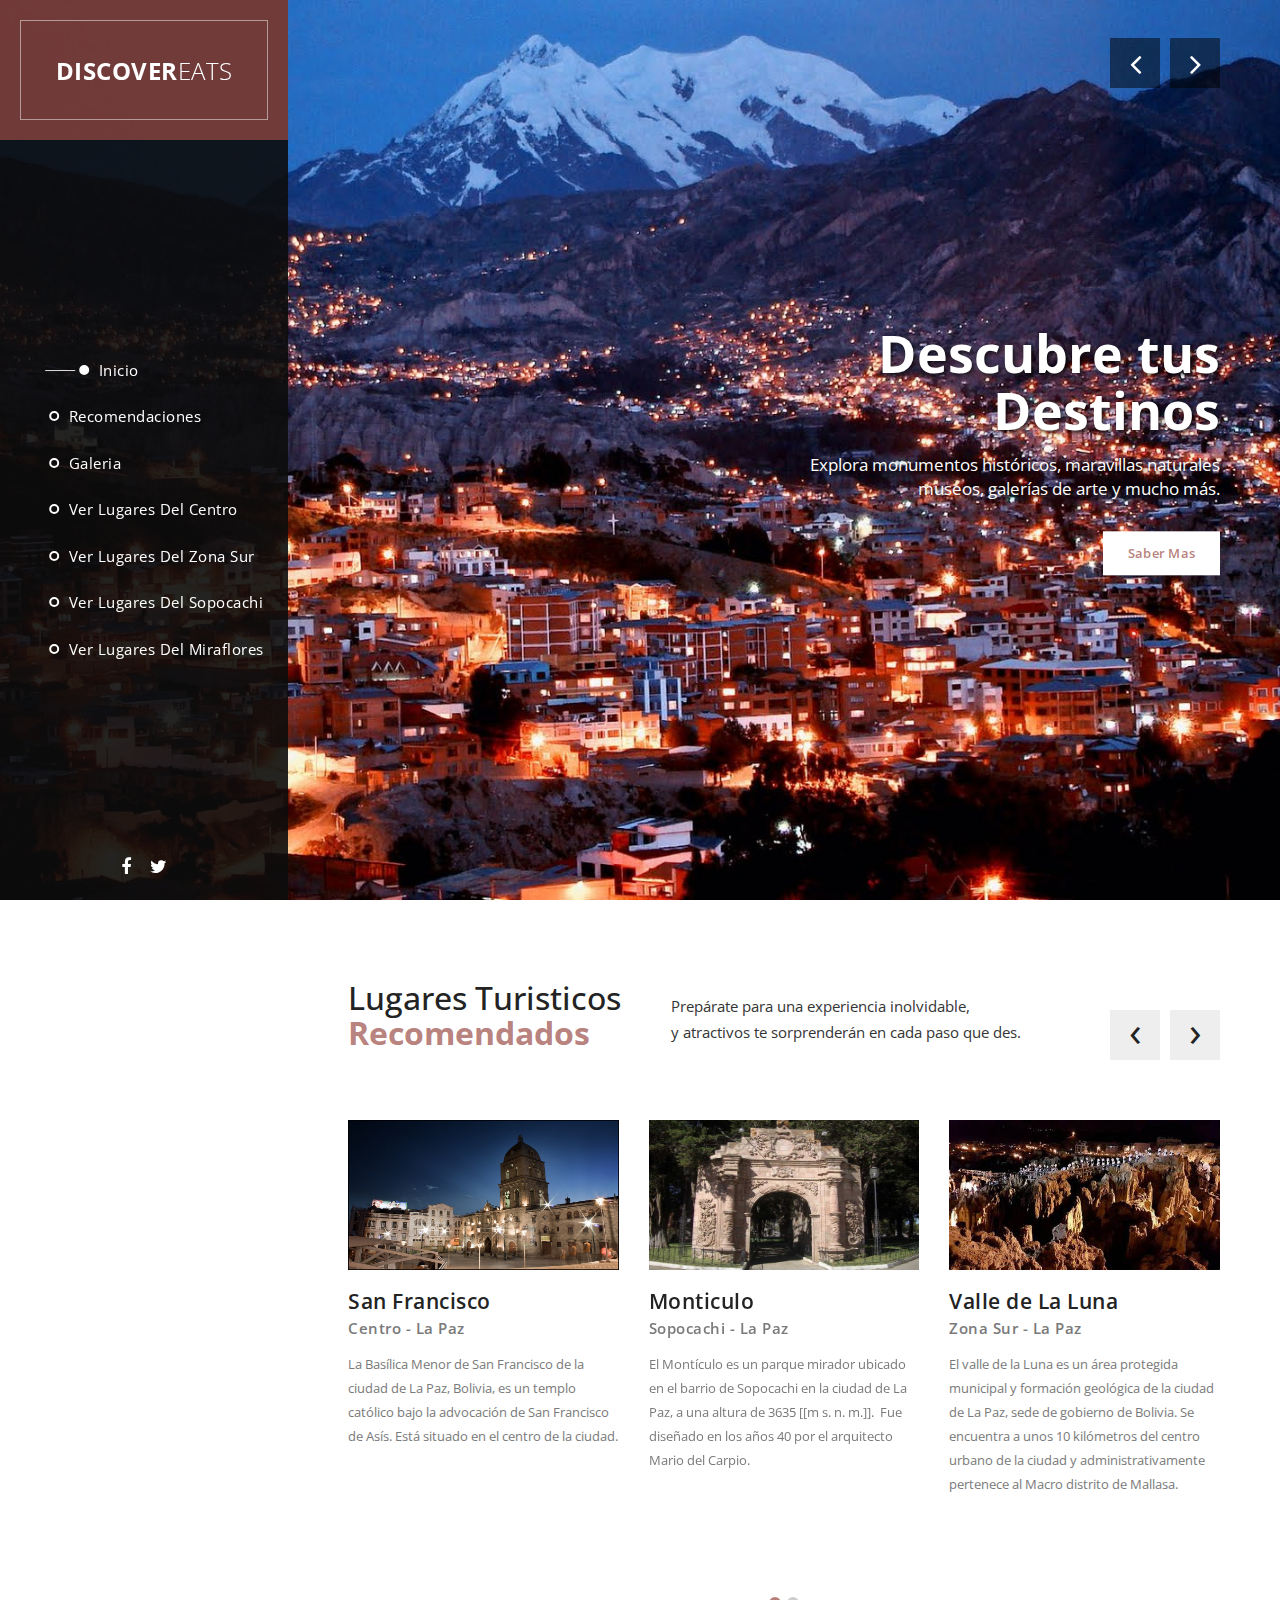
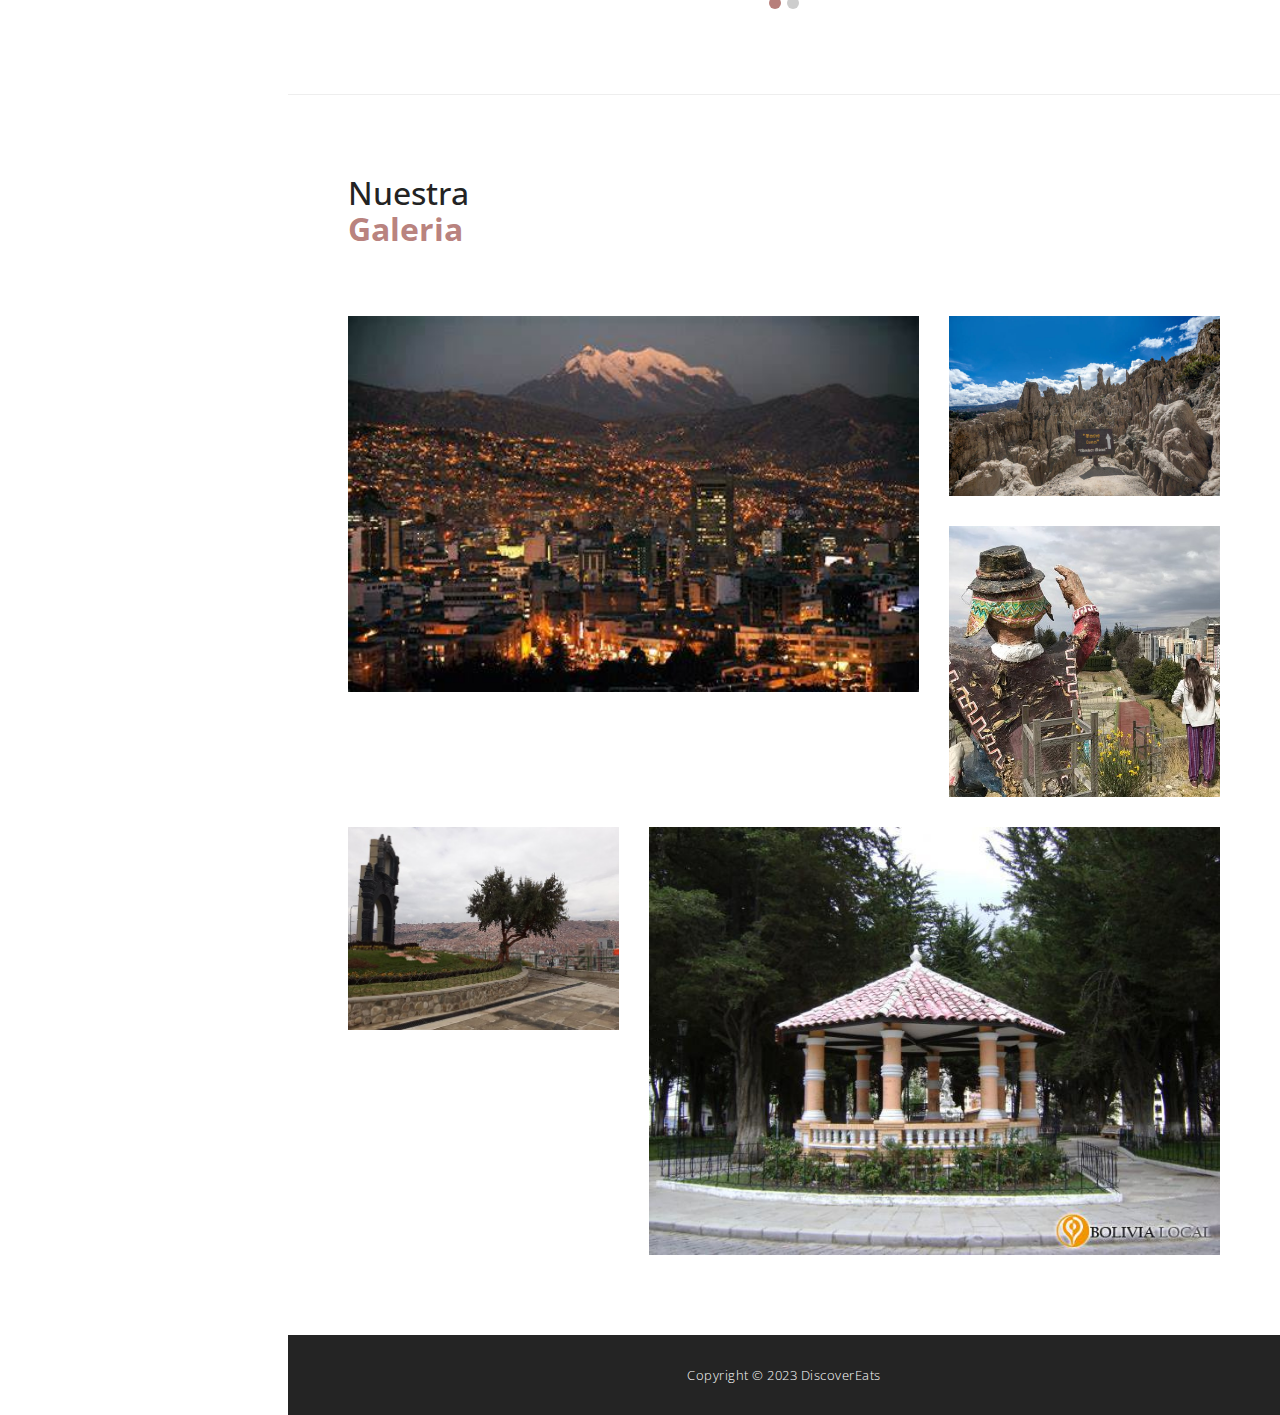
<file: index.html>
<!DOCTYPE html>
<html>
    <head>
        <meta charset="utf-8">
        <meta http-equiv="X-UA-Compatible" content="IE=edge,chrome=1">
        <title>Discover-Eats</title>
        

        <meta name="description" content="">
        <meta name="viewport" content="width=device-width, initial-scale=1">
        <link rel="apple-touch-icon" href="apple-touch-icon.png">

        <link rel="stylesheet" href="css/bootstrap.min.css">
        <link rel="stylesheet" href="css/bootstrap-theme.min.css">
        <link rel="stylesheet" href="css/fontAwesome.css">
        <link rel="stylesheet" href="css/light-box.css">
        <link rel="stylesheet" href="css/owl-carousel.css">
        <link rel="stylesheet" href="css/style.css">

        <link href="https://fonts.googleapis.com/css?family=Open+Sans:300,400,600,700,800" rel="stylesheet">

        <script src="js/vendor/modernizr-2.8.3-respond-1.4.2.min.js"></script>
    </head>

<body>



        <header class="nav-down responsive-nav hidden-lg hidden-md">
            <button type="button" id="nav-toggle" class="navbar-toggle" data-toggle="collapse" data-target="#main-nav">
                <span class="sr-only">Toggle navigation</span>
                <span class="icon-bar"></span>
                <span class="icon-bar"></span>
                <span class="icon-bar"></span>
            </button>
            <!--/.navbar-header-->
            <div id="main-nav" class="collapse navbar-collapse">
                <nav>
                    <ul class="nav navbar-nav">
                        <li><a href="#top">Inicio</a></li>
                        <li><a href="#featured">Recomendaciones</a></li>
                        <li><a href="#projects">Galeria</a></li>
                        <li><a href="#" onclick="cen()" >Ver lugares del Centro</a></li>
                        <li><a href="#" onclick="sur()">Ver lugares del Zona Sur</a></li>
                        <li><a href="#" onclick="sopo()">Ver lugares del Sopocachi</a></li>
                        <li><a href="#" onclick="mira()">Ver lugares del Miraflores</a></li>
                    </ul>
                </nav>
            </div>
        </header>

        <div class="sidebar-navigation hidde-sm hidden-xs">
            <div class="logo">
                <a href="#">Discover<em>Eats</em></a>
            </div>
            <nav>
                <ul>
                    <li>
                        <a href="#top">
                            <span class="rect"></span>
                            <span class="circle"></span>
                            Inicio
                        </a>
                    </li>
                    <li>
                        <a href="#featured">
                            <span class="rect"></span>
                            <span class="circle"></span>
                            Recomendaciones
                        </a>
                    </li>
                    <li>
                        <a href="#projects">
                            <span class="rect"></span>
                            <span class="circle"></span>
                            Galeria
                        </a>
                    </li>
                    <li>
                        <a href="/cen.html" onclick="cen()">
                            <span class="rect"></span>
                            <span class="circle"></span>
                            Ver lugares del Centro
                        </a>
                    </li>
                    <li>
                        <a href="/cen.html" onclick="sur()">
                            <span class="rect"></span>
                            <span class="circle"></span>
                            Ver lugares del Zona Sur
                        </a>
                    </li>
                    <li>
                        <a href="/cen.html" onclick="sopo()">
                            <span class="rect"></span>
                            <span class="circle"></span>
                            Ver lugares del Sopocachi
                        </a>
                    </li>
                    <li>
                        <a href="/cen.html" onclick="mira()">
                            <span class="rect"></span>
                            <span class="circle"></span>
                            Ver lugares del Miraflores
                        </a>
                    </li>
                </ul>
            </nav>
            <ul class="social-icons">
                <li><a href="#"><i class="fa fa-facebook"></i></a></li>
                <li><a href="#"><i class="fa fa-twitter"></i></a></li>
            </ul>
        </div>

        <div class="slider">
            <div class="Modern-Slider content-section" id="top">
                <!-- Item -->
                <div class="item item-1">
                    <div class="img-fill">
                    <div class="image"></div>
                    <div class="info">
                        <div>
                          <h1>Descubre tus <br>Destinos</h1>
                          <p>Explora monumentos históricos, maravillas naturales<br>
                             museos, galerías de arte y mucho más.</p>
                          <div class="white-button button">
                              <a href="#featured">Saber Mas</a>
                          </div>
                        </div>
                        </div>
                    </div>
                </div>
                <!-- // Item -->
                <!-- Item -->
                <div class="item item-2">
                    <div class="img-fill">
                        <div class="image"></div>
                        <div class="info">
                        <div>
                          <h1>Encuentra los Mejores<br>Sabores</h1>
                          <p>Descubre los mejores restaurantes y disfruta de experiencias culinarias excepcionales <br>
                            en cada rincón. Desde acogedores cafés hasta restaurantes de alta cocina
							</p>
                          
                          <div class="white-button button">
                              <a href="#featured">Saber Mas</a>
                          </div>
                        </div>
                        </div>
                    </div>
                </div>
                <!-- // Item -->
                <!-- Item -->
                <div class="item item-3">
                    <div class="img-fill">
                        <div class="image"></div>
                        <div class="info">
                        <div>
                          <h1>Descubre la Escena<br>Nocturna</h1>
                          <p>Explora la emocionante escena de las discotecas y encuentra los lugares<br> más vibrantes para bailar toda la noche.</p>
                          
                          <div class="white-button button">
                              <a href="#featured">Saber Mas</a>
                          </div>
                        </div>
                        </div>
                    </div>
                </div>
                <!-- // Item -->
            </div>
        </div>


        <div class="page-content">
            <section id="featured" class="content-section">
                <div class="section-heading">
                    <h1>Lugares Turisticos<br><em>Recomendados</em></h1>
                    <p>Prepárate para una experiencia inolvidable, 
                    <br>y atractivos te sorprenderán en cada paso que des.</p>
                </div>
                <div class="section-content">
                    <div class="owl-carousel owl-theme">
                        <div class="item">
                            <div class="image">
                                <img src="img/sanfran.jpeg" alt="" height="150px">
                            </div>
                            <div class="text-content">
                                <h4>San Francisco</h4>
                                <span>Centro - La Paz</span>
                                <p>La Basílica Menor de San Francisco de la ciudad de La Paz, Bolivia, es un templo católico bajo la advocación de San Francisco de Asís. Está situado en el centro de la ciudad.</p>
                            </div>
                        </div>
                        <div class="item">
                            <div class="image">
                                <img src="img/parque-del-monticulo.jpg" alt="" height="150px">
                            </div>
                            <div class="text-content">
                                <h4>Monticulo</h4>
                                <span>Sopocachi - La Paz</span>
                                <p>El Montículo es un parque mirador ubicado en el barrio de Sopocachi en la ciudad de La Paz, a una altura de 3635 [[m s. n. m.]]. ​ Fue diseñado en los años 40 por el arquitecto Mario del Carpio.</p>
                            </div>
                        </div>
                        <div class="item">
                            <div class="image">
                                <img src="img/valle.jpeg" alt="" height="150px">
                            </div>
                            <div class="text-content">
                                <h4>Valle de La Luna</h4>
                                <span>Zona Sur - La Paz</span>
                                <p>El valle de la Luna es un área protegida municipal y formación geológica de la ciudad de La Paz, sede de gobierno de Bolivia. Se encuentra a unos 10 kilómetros del centro urbano de la ciudad y administrativamente pertenece al Macro distrito de Mallasa.</p>
                            </div>
                        </div>
                        <div class="item">
                            <div class="image">
                                <img src="img/mirador_killi.jpeg" alt="" height="150px">
                            </div>
                            <div class="text-content">
                                <h4>Mirador Killi Killi</h4>
                                <span>Miraflores - La Paz</span>
                                <p>El Mirador de Killi Killi es un parque mirador ubicado al noroeste de la ciudad de La Paz, Bolivia. El nombre proviene del nombre local del halcón falco sparverius, ave rapaz que habita la zona. Es uno de los mejores miradores de la Paz</p>
                            </div>
                        </div>
                        <div class="item">
                            <div class="image">
                                <img src="img/mirador_laikakota.jpeg" alt="" height="150px">
                            </div>
                            <div class="text-content">
                                <h4>Mirador Laikakota</h4>
                                <span>Miraflores - La Paz</span>
                                <p>Laikacota es el nombre de un importante parque mirador en la ciudad de La Paz. El mirador se halla emplazado en la parte superior del cerro Santa Bárbara ​ y es uno de los tres parques más visitados de La Paz, tras el Valle del Sol, y la Laguna de Cota Cota, el parque recibe la visita anual de 250.000 personas.</p>
                            </div>
                        </div>
                    </div>
                </div>
            </section>
            <section id="projects" class="content-section">
                <div class="section-heading">
                    <h1>Nuestra<br><em>Galeria</em></h1>
                </div>
                <div class="section-content">
                    <div class="masonry">
                        <div class="row">
                            <div class="item">
                                <div class="col-md-8">
                                    <a href="img/ga1.jpeg" data-lightbox="image"><img src="img/ga1.jpeg" alt="image 1"></a>
                                </div>
                            </div>
                            <div class="item second-item">
                                <div class="col-md-4">
                                    <a href="img/ga2.jpeg" data-lightbox="image"><img src="img/ga2.jpeg" alt="image 2"></a>
                                </div>
                            </div>
                            <div class="item">
                                <div class="col-md-4">
                                    <a href="img/ga3.jpeg" data-lightbox="image"><img src="img/ga3.jpeg" alt="image 3"></a>
                                </div>
                            </div>
                            <div class="item">
                                <div class="col-md-4">
                                    <a href="img/ga4.jpeg" data-lightbox="image"><img src="img/ga4.jpeg" alt="image 4"></a>
                                </div>
                            </div>
                            <div class="item">
                                <div class="col-md-8">
                                    <a href="img/ga5.jpeg" data-lightbox="image"><img src="img/ga5.jpeg" alt="image 5"></a>
                                </div>
                            </div>
                        </div>
                    </div>
                </div>            
            </section>
           
            <!-- <section id="contact" class="content-section">
                <div id="map">
                
                	 How to change your own map point
                           1. Go to Google Maps
                           2. Click on your location point
                           3. Click "Share" and choose "Embed map" tab
                           4. Copy only URL and paste it within the src="" field below
                    
                    <iframe src="https://www.google.com/maps/embed?pb=!1m18!1m12!1m3!1d1197183.8373802372!2d-1.9415093691103689!3d6.781986417238027!2m3!1f0!2f0!3f0!3m2!1i1024!2i768!4f13.1!3m3!1m2!1s0xfdb96f349e85efd%3A0xb8d1e0b88af1f0f5!2sKumasi+Central+Market!5e0!3m2!1sen!2sth!4v1532967884907" width="100%" height="400px" frameborder="0" style="border:0" allowfullscreen></iframe>
                </div>
            </section> -->
            <section class="footer">
                <p>Copyright &copy; 2023 DiscoverEats </p>
            </section>
        </div>

    <script src="https://ajax.googleapis.com/ajax/libs/jquery/1.11.2/jquery.min.js"></script>
    <script>window.jQuery || document.write('<script src="js/vendor/jquery-1.11.2.min.js"><\/script>')</script>

    <script src="js/vendor/bootstrap.min.js"></script>
    
    <script src="js/plugins.js"></script>
    <script src="js/main.js"></script>

    <script>
        var didScroll;
        var lastScrollTop = 0;
        var delta = 5;
        var navbarHeight = $('header').outerHeight();

        $(window).scroll(function(event){
            didScroll = true;
        });

        setInterval(function() {
            if (didScroll) {
                hasScrolled();
                didScroll = false;
            }
        }, 250);

        function hasScrolled() {
            var st = $(this).scrollTop();
            if(Math.abs(lastScrollTop - st) <= delta)
                return;
            if (st > lastScrollTop && st > navbarHeight){
                $('header').removeClass('nav-down').addClass('nav-up');
            } else {
                if(st + $(window).height() < $(document).height()) {
                    $('header').removeClass('nav-up').addClass('nav-down');
                }
            }
            lastScrollTop = st;
        }
    </script>
    <script src="http://ajax.googleapis.com/ajax/libs/jquery/1.10.2/jquery.min.js" type="text/javascript"></script>

</body>
</html>
</file>
<file: css/light-box.css>
/* LIGHT BOX */

body:after {
  content: url(../img/close.png) url(../img/loading.gif) url(../img/prev.png) url(../img/next.png);
  display: none;
}

body.lb-disable-scrolling {
  overflow: hidden;
}

.lightboxOverlay {
  position: absolute;
  top: 0;
  left: 0;
  z-index: 99999;
  background-color: black;
  filter: progid:DXImageTransform.Microsoft.Alpha(Opacity=80);
  opacity: 0.8;
  display: none;
}

.lightbox {
  position: absolute;
  margin-top: 0%;
  left: 0;
  width: 100%;
  z-index: 100000;
  text-align: center;
  line-height: 0;
  font-weight: normal;
}

.lightbox .lb-image {
  display: block;
  height: auto;
  max-width: inherit;
  max-height: none;
  border-radius: 5px;

  /* Image border */
  border: 10px solid white;
}

.lightbox a img {
  border: none;
}

.lb-outerContainer {
  position: relative;
  *zoom: 1;
  width: 250px;
  height: 250px;
  margin: 0 auto;
  border-radius: 4px;

  /* Background color behind image.
     This is visible during transitions. */
  background-color: white;
}

.lb-outerContainer:after {
  content: "";
  display: table;
  clear: both;
}

.lb-loader {
  position: absolute;
  top: 43%;
  left: 0;
  height: 25%;
  width: 100%;
  text-align: center;
  line-height: 0;
}

.lb-cancel {
  display: block;
  width: 32px;
  height: 32px;
  margin: 0 auto;
  background: url(../img/loading.gif) no-repeat;
}

.lb-nav {
  position: absolute;
  top: 0;
  left: 0;
  height: 100%;
  width: 100%;
  z-index: 10;
}

.lb-container > .nav {
  left: 0;
}

.lb-nav a {
  outline: none;
  background-image: url('[data-uri]');
}

.lb-prev, .lb-next {
  height: 100%;
  cursor: pointer;
  display: block;
}

.lb-nav a.lb-prev {
  width: 34%;
  left: 0;
  float: left;
  background: url(../img/prev.png) left 48% no-repeat;
  filter: progid:DXImageTransform.Microsoft.Alpha(Opacity=0);
  opacity: 0;
  -webkit-transition: opacity 0.6s;
  -moz-transition: opacity 0.6s;
  -o-transition: opacity 0.6s;
  transition: opacity 0.6s;
}

.lb-nav a.lb-prev:hover {
  filter: progid:DXImageTransform.Microsoft.Alpha(Opacity=100);
  opacity: 1;
}

.lb-nav a.lb-next {
  width: 64%;
  right: 0;
  float: right;
  background: url(../img/next.png) right 48% no-repeat;
  filter: progid:DXImageTransform.Microsoft.Alpha(Opacity=0);
  opacity: 0;
  -webkit-transition: opacity 0.6s;
  -moz-transition: opacity 0.6s;
  -o-transition: opacity 0.6s;
  transition: opacity 0.6s;
}

.lb-nav a.lb-next:hover {
  filter: progid:DXImageTransform.Microsoft.Alpha(Opacity=100);
  opacity: 1;
}

.lb-dataContainer {
  margin: 0 auto;
  padding-top: 5px;
  *zoom: 1;
  width: 100%;
  -moz-border-radius-bottomleft: 4px;
  -webkit-border-bottom-left-radius: 4px;
  border-bottom-left-radius: 4px;
  -moz-border-radius-bottomright: 4px;
  -webkit-border-bottom-right-radius: 4px;
  border-bottom-right-radius: 4px;
}

.lb-dataContainer:after {
  content: "";
  display: table;
  clear: both;
}

.lb-data {
  padding: 0 4px;
  color: #ccc;
}

.lb-data .lb-details {
  width: 85%;
  float: left;
  text-align: left;
  line-height: 1.1em;
}

.lb-data .lb-caption {
  font-size: 13px;
  font-weight: bold;
  line-height: 1em;
}

.lb-data .lb-caption a {
  color: #4ae;
}

.lb-data .lb-number {
  margin-top: 15px;
  display: block;
  clear: left;
  padding-bottom: 1em;
  font-size: 13px;
  color: #999999;
}

.lb-data .lb-close {
  display: block;
  float: right;
  width: 30px;
  height: 30px;
  background: url(../img/close.png) top right no-repeat;
  text-align: right;
  outline: none;
  filter: progid:DXImageTransform.Microsoft.Alpha(Opacity=70);
  opacity: 0.7;
  -webkit-transition: opacity 0.2s;
  -moz-transition: opacity 0.2s;
  -o-transition: opacity 0.2s;
  transition: opacity 0.2s;
}

.lb-data .lb-close:hover {
  cursor: pointer;
  filter: progid:DXImageTransform.Microsoft.Alpha(Opacity=100);
  opacity: 1;
}
</file>
<file: css/owl-carousel.css>
/**
 * Owl Carousel v2.3.1
 * Copyright 2013-2018 David Deutsch
 * Licensed under: SEE LICENSE IN https://github.com/OwlCarousel2/OwlCarousel2/blob/master/LICENSE
 */
/*
 *  Owl Carousel - Core
 */
.owl-carousel {
  display: none;
  width: 100%;
  -webkit-tap-highlight-color: transparent;
  /* position relative and z-index fix webkit rendering fonts issue */
  position: relative;
  z-index: 1; }
  .owl-carousel .owl-stage {
    position: relative;
    -ms-touch-action: pan-Y;
    touch-action: manipulation;
    -moz-backface-visibility: hidden;
    /* fix firefox animation glitch */ }
  .owl-carousel .owl-stage:after {
    content: ".";
    display: block;
    clear: both;
    visibility: hidden;
    line-height: 0;
    height: 0; }
  .owl-carousel .owl-stage-outer {
    position: relative;
    overflow: hidden;
    /* fix for flashing background */
    -webkit-transform: translate3d(0px, 0px, 0px); }
  .owl-carousel .owl-wrapper,
  .owl-carousel .owl-item {
    -webkit-backface-visibility: hidden;
    -moz-backface-visibility: hidden;
    -ms-backface-visibility: hidden;
    -webkit-transform: translate3d(0, 0, 0);
    -moz-transform: translate3d(0, 0, 0);
    -ms-transform: translate3d(0, 0, 0); }
  .owl-carousel .owl-item {
    position: relative;
    min-height: 1px;
    float: left;
    -webkit-backface-visibility: hidden;
    -webkit-tap-highlight-color: transparent;
    -webkit-touch-callout: none; }
  .owl-carousel .owl-item img {
    display: block;
    width: 100%; }
  .owl-carousel .owl-nav.disabled,
  .owl-carousel .owl-dots.disabled {
    display: none; }
  .owl-carousel .owl-nav .owl-prev,
  .owl-carousel .owl-nav .owl-next,
  .owl-carousel .owl-dot {
    cursor: pointer;
    cursor: hand;
    -webkit-user-select: none;
    -khtml-user-select: none;
    -moz-user-select: none;
    -ms-user-select: none;
    user-select: none; }
  .owl-carousel .owl-nav button.owl-prev,
  .owl-carousel .owl-nav button.owl-next,
  .owl-carousel button.owl-dot {
    background: none;
    color: inherit;
    border: none;
    padding: 0 !important;
    font: inherit; }
  .owl-carousel.owl-loaded {
    display: block; }
  .owl-carousel.owl-loading {
    opacity: 0;
    display: block; }
  .owl-carousel.owl-hidden {
    opacity: 0; }
  .owl-carousel.owl-refresh .owl-item {
    visibility: hidden; }
  .owl-carousel.owl-drag .owl-item {
    -ms-touch-action: none;
        touch-action: none;
    -webkit-user-select: none;
    -moz-user-select: none;
    -ms-user-select: none;
    user-select: none; }
  .owl-carousel.owl-grab {
    cursor: move;
    cursor: grab; }
  .owl-carousel.owl-rtl {
    direction: rtl; }
  .owl-carousel.owl-rtl .owl-item {
    float: right; }

/* No Js */
.no-js .owl-carousel {
  display: block; }

/*
 *  Owl Carousel - Animate Plugin
 */
.owl-carousel .animated {
  animation-duration: 1000ms;
  animation-fill-mode: both; }

.owl-carousel .owl-animated-in {
  z-index: 0; }

.owl-carousel .owl-animated-out {
  z-index: 1; }

.owl-carousel .fadeOut {
  animation-name: fadeOut; }

@keyframes fadeOut {
  0% {
    opacity: 1; }
  100% {
    opacity: 0; } }

/*
 * 	Owl Carousel - Auto Height Plugin
 */
.owl-height {
  transition: height 500ms ease-in-out; }

/*
 * 	Owl Carousel - Lazy Load Plugin
 */
.owl-carousel .owl-item .owl-lazy {
  opacity: 0;
  transition: opacity 400ms ease; }

.owl-carousel .owl-item img.owl-lazy {
  transform-style: preserve-3d; }

/*
 * 	Owl Carousel - Video Plugin
 */
.owl-carousel .owl-video-wrapper {
  position: relative;
  height: 100%;
  background: #000; }

.owl-carousel .owl-video-play-icon {
  position: absolute;
  height: 80px;
  width: 80px;
  left: 50%;
  top: 50%;
  margin-left: -40px;
  margin-top: -40px;
  background: url("owl.video.play.png") no-repeat;
  cursor: pointer;
  z-index: 1;
  -webkit-backface-visibility: hidden;
  transition: transform 100ms ease; }

.owl-carousel .owl-video-play-icon:hover {
  -ms-transform: scale(1.3, 1.3);
      transform: scale(1.3, 1.3); }

.owl-carousel .owl-video-playing .owl-video-tn,
.owl-carousel .owl-video-playing .owl-video-play-icon {
  display: none; }

.owl-carousel .owl-video-tn {
  opacity: 0;
  height: 100%;
  background-position: center center;
  background-repeat: no-repeat;
  background-size: contain;
  transition: opacity 400ms ease; }

.owl-carousel .owl-video-frame {
  position: relative;
  z-index: 1;
  height: 100%;
  width: 100%; }
</file>
<file: css/style.css>
body {
  font-family: 'Open Sans', sans-serif;
}

p {
  font-size: 13px;
  color: #7a7a7a;
  line-height: 24px;
}

.page-content {
  width: 77.5%;
  float: right;
}

.content-section {
  padding-top: 80px;
  position: relative;
  width: 100%;
  display: inline-block;
  height: auto;
  left: 50%;
  text-align: center;
  -webkit-transform: translateX(-50%);
  -moz-transform: translateX(-50%);
  -ms-transform: translateX(-50%);
  -o-transform: translateX(-50%);
  transform: translateX(-50%);
}

.section-heading {
  text-align: left;
  position: relative;
  margin-bottom: 60px;
}

.section-heading h1 {
  margin-top: 0px;
  font-size: 32px;
  color: #232323;
  display: inline-block;
  margin-right: 50px;
}

.section-heading em {
  font-style: normal;
  font-weight: 700;
  color: #9a4b45b5;
}

.section-heading p {
  display: inline-block;
  font-size: 15px;
  line-height: 26px;
  color: #343434;
  position: absolute;
  top: 12.5px;
}

.white-button a {
  font-size: 13px;
  font-weight: 600;
  color: #9a4b45b5;
  text-transform: capitalize;
  background-color: #fff;
  display: inline-block;
  height: 44px;
  line-height: 44px;
  padding: 0px 25px;
  letter-spacing: 0.25px;
  text-decoration: none;
  transition: all 0.3s;
}

.white-button a:hover {
  background-color: #9a4b45b5;
  color: #fff;
}

.accent-button a {
  font-size: 13px;
  font-weight: 600;
  color: #fff;
  text-transform: capitalize;
  background-color: #9a4b45b5;
  display: inline-block;
  height: 44px;
  line-height: 44px;
  padding: 0px 25px;
  letter-spacing: 0.25px;
  text-decoration: none;
  transition: all 0.3s;
}

.accent-button a:hover {
  background-color: #fff;
  color: #9a4b45b5;
}

header {
    position: fixed;
    top: 0;
    transition: top 0.3s ease-in-out;
    width: 100%;
}

.nav-up {
    top: -75px;
}

/* Responsive Navigation */

.responsive-nav {
  position: fixed;
  z-index: 10;
  width: 100%;
  height: 80px;
  background-color: rgba(250,250,250,.95);
  box-shadow: 0px 5px 15px rgba(0,0,0,0.2);
}

.navbar-toggle {
  position: absolute;
  top: 40%;
  left: 50%;
  display: inline-block;
  -webkit-transform: translateX(-50%) translateY(-50%);
  -moz-transform: translateX(-50%) translateY(-50%);
  -ms-transform: translateX(-50%) translateY(-50%);
  -o-transform: translateX(-50%) translateY(-50%);
  transform: translateX(-50%) translateY(-50%);
}

.navbar-nav {
  margin: 0;
  border: none;
}

#main-nav ul {
  text-align: center;
  background-color: rgba(0,0,0,0.9);
  margin-top: 59px;
  width: 100%;
}
#main-nav ul li {
  margin: 15px 0px;
}
#main-nav ul li:hover {
  background-color: transparent;
}
#main-nav ul li a {
  font-size: 15px;
  text-transform: capitalize;
  color: #fff;
  box-shadow: none;
  border: none;
}

#main-nav ul li a:hover {
  opacity: 0.5;
  background-color: transparent;
}

.navbar-toggle span {
  background-color: #232323;
}


/* Sidebar Style */

.sidebar-navigation {
  width: 22.5%;
  float: left;
  height: 100%;
  position: fixed;
  background-color: rgba(12,12,12,0.9);
  z-index: 10;
}

.sidebar-navigation .logo {
  position: absolute;
  width: 100%;
  height: 140px;
  line-height: 100px;
  background-color: #9a4b45b5;
  padding: 20px;
  text-align: center;
}

.sidebar-navigation .logo a {
  text-decoration: none;
  color: #fff;
  font-size: 24px;
  font-weight: 700;
  text-transform: uppercase;
  letter-spacing: 0.5px;
  height: 100px;
  width: 100%;
  display: inline-block;
  border: 1px solid rgba(250,250,250,0.5);
}

.sidebar-navigation .logo em {
  font-style: normal;
  font-weight: 300;
}

.sidebar-navigation nav {
  position: relative;
  top: 60%;
  left: 60%;
  -webkit-transform: translateX(-60%) translateY(-60%);
  -moz-transform: translateX(-60%) translateY(-60%);
  -ms-transform: translateX(-60%) translateY(-60%);
  -o-transform: translateX(-60%) translateY(-60%);
  transform: translateX(-60%) translateY(-60%);
}

.sidebar-navigation ul {
  margin-left: 45px;
  list-style: none;
  padding: 0;
}
.sidebar-navigation li{
  padding: 10px 0;
}
.sidebar-navigation span{
  display: inline-block;
  position:relative;
}
.sidebar-navigation nav a{
  display: inline-block;
  color: #fff;
  margin-top: 5px;
  text-decoration: none!important;
  font-size: 15px;
  letter-spacing: 0.5px;
  text-transform: capitalize;
}
.circle{
  margin-right: 5px;
  height: 10px;
  width: 10px;
  left: 0px;
  top: -1px;
  border-radius: 50%;
  background-color: transparent;
  border: 2px solid #fff;
  transition: all 0.3s;
}
.rect{
  height: 1px;
  width: 0px;
  left: 0;
  bottom: 5.5px;
  background-color: #fff;
  -webkit-transition: -webkit-transform 0.1s, width 0.6s;
  -moz-transition: -webkit-transform 0.1s, width 0.6s;
  transition: transform 0.1s, width 0.6s;
}
.sidebar-navigation nav a:focus {
  color: #fff;
}
.sidebar-navigation nav a:hover, nav .active-section {
  color: #fff;
}
.sidebar-navigation nav a:hover span, nav .active-section span{
  background-color: #ddd;
}
.sidebar-navigation nav .active-section .rect{
  width: 30px;
}
.sidebar-navigation nav .active-section .circle{
  background-color: #fff;
}

.sidebar-navigation .social-icons {
  position: absolute;
  width: 100%;  
  bottom: 10px;
  padding: 0;
  margin: 0;
  text-align: center;
}

.sidebar-navigation .social-icons li {
  display: inline-block;
  margin-right: 15px;
  margin-top: 0px;
  margin-bottom: 0px;
}
.sidebar-navigation .social-icons li:last-child {
  margin-right: 0px;
}

.sidebar-navigation .social-icons li a {
  font-size: 18px;
  color: #fff;
  transition: all 0.5s;
}

.sidebar-navigation .social-icons li a:hover {
  color: #9a4b45b5;
}


/* Slider Style */

.slider .content-section {
  padding-top: 0px;
  min-width: 100%;
  min-height: 100vh;
  width: 100%;
  height: 100vh;
  text-align: center;
}

.slider p a {
	color: #FFF;
}
.slider p a:hover {
	color: #FF0;
	text-decoration: none;
}

.Modern-Slider .info {
  text-align: right;
  position: absolute;
  z-index: 10;
  top: 50%;
  right: 60px;
  -webkit-transform: translateY(-50%);
  -moz-transform: translateY(-50%);
  -ms-transform: translateY(-50%);
  -o-transform: translateY(-50%);
  transform: translateY(-50%);
  display: inline-block;
}

.Modern-Slider .info h1 {
  margin-top: 0px;
  margin-bottom: 15px;
  font-size: 52px;
  color: #fff;
  font-weight: 700;
  text-shadow: 2px 2px 4px rgba(0, 0, 0, 0.725);
}

.Modern-Slider .info p {
  font-size: 17px;
  color: #fff;
  text-shadow: 2px 2px 4px rgba(0, 0, 0, 0.725);
}

.Modern-Slider .info .white-button {
  margin-top: 30px;
}

.Modern-Slider .info .white-button a:focus {
  outline: none;
}

.Modern-Slider .slick-dots {
  opacity: 0;
}

.Modern-Slider .NextArrow{
  outline: none;
  display: none;
  position:absolute;
  top:60px;
  right:60px;
  width:50px;
  height:50px;
  background:rgba(0,0,0,.50);
  border:0 none;
  margin-top:-22.5px;
  text-align:center;
  font:32px/50px FontAwesome;
  color:#FFF;
  z-index:5;
}

.Modern-Slider .NextArrow:before{content:'\f105';}

.Modern-Slider .PrevArrow{
  outline: none;
  position:absolute;
  top:60px;
  right: 120px;
  width:50px;
  height:50px;
  background:rgba(0,0,0,.50);
  border:0 none;
  margin-top:-22.5px;
  text-align:center;
  font:32px/50px FontAwesome;
  color:#FFF;
  z-index:5;
}

.Modern-Slider .item .image {
  width: 100%;
  height: 100vh;
  background-position: center center;
  background-size: cover;
  display: block;
}

.Modern-Slider .item-1 .image {
  background-image: url(../img/slide_1.jpeg);
}

.Modern-Slider .item-2 .image {
  background-image: url(../img/slide_2.jpg);
}

.Modern-Slider .item-3 .image {
  background-image: url(../img/slide_3.jpg);
}

.Modern-Slider .PrevArrow:before{content:'\f104';}

.Modern-Slider .item .image {
  animation: zoomin 12s ease-in-out infinite alternate;
  -webkit-animation: zoomin 12s ease-in-out infinite alternate;
}

@keyframes zoomin {
    0% {-webkit-transform: scale(1);}
    100% {-webkit-transform: scale(1.2);}
}

.Modern-Slider {background:transparent;}

/* ==== Slick Slider Css Ruls === */
.slick-slider{position:relative;display:block;-webkit-user-select:none;-moz-user-select:none;-ms-user-select:none;user-select:none;-webkit-touch-callout:none;-khtml-user-select:none;-ms-touch-action:pan-y;touch-action:pan-y;-webkit-tap-highlight-color:transparent}
.slick-list{position:relative;display:block;overflow:hidden;margin:0;padding:0}
.slick-list:focus{outline:none}.slick-list.dragging{cursor:hand}
.slick-slider .slick-track,.slick-slider .slick-list{-webkit-transform:translate3d(0,0,0);-ms-transform:translate3d(0,0,0);transform:translate3d(0,0,0)}
.slick-track{position:relative;top:0;left:0;display:block}
.slick-track:before,.slick-track:after{display:table;content:''}.slick-track:after{clear:both}
.slick-loading .slick-track{visibility:hidden}
.slick-slide{display:none;float:left /* If RTL Make This Right */ ;height:100%;min-height:1px}
.slick-slide.dragging img{pointer-events:none}
.slick-initialized .slick-slide{display:block}
.slick-loading .slick-slide{visibility:hidden}
.slick-vertical .slick-slide{display:block;height:auto;border:1px solid transparent}


/* Featured Style */

#featured {
  padding-left: 60px;
  padding-right: 60px;
  padding-bottom: 80px;
  border-bottom: 1px solid #eee;
}

#featured .section-heading {
  margin-right: 20%;
}

#featured .content-section {
  display: inline-block;
  position: relative;
}

#featured .owl-dots {
  margin-top: 40px;
}

#featured .owl-dots .owl-dot span  {
  width: 12px;
  height: 12px;
  background-color: #cdcdcd!important;
  display: inline-block;
  border-radius: 50%;
  margin: 0 3px;
}

#featured .owl-dots .active span {
  background-color: #9a4b45b5!important;
}

#featured .owl-dots button {
  outline: none;
}

#featured .owl-nav {
  position: absolute;
  display: inline-block;
  top: -110px;
  right: 0;
}

#featured .owl-nav button:focus {
  outline: none;
}

#featured .owl-nav .owl-prev span {
  margin-right: 10px;
}

#featured .owl-nav .owl-next span, #featured .owl-nav .owl-prev span {
  outline: none;
  width: 50px;
  height: 50px;
  display: inline-block;
  text-align: center;
  line-height: 42px;
  background-color: #eee;
  color: #232323;
  font-size: 42px;
  transition: all 0.5s;
}

#featured .owl-nav span:hover {
  background-color: #9a4b45b5;
  color: #fff;
}

#featured .item {
  text-align: left;
  position: relative;
  z-index: 10;
}

#featured .item .image {
  position: relative;
}

#featured .item .image img {
  width: 100%;
  overflow: hidden;
}

#featured .item .image .featured-button a {
  font-size: 13px;
  font-weight: 600;
  color: #fff;
  text-align: center;
  text-transform: capitalize;
  background-color: rgba(69,72,154, 0.9);
  display: inline-block;
  height: 44px;
  line-height: 44px;
  width: 100%;
  letter-spacing: 0.25px;
  text-decoration: none;
  transition: all 0.5s;
  position: absolute;
  z-index: 9;
  bottom: -44px;
  opacity: 0;
}

#featured .item:hover .featured-button a {
  bottom: 0;
  opacity: 1;
}

#featured .item .text-content {
  padding-top: 20px;
  background-color: #fff;
  position: relative;
  z-index: 10;
}

#featured .item .text-content h4 {
  margin-top: 0px;
  margin-bottom: 5px;
  font-size: 21px;
  font-weight: 600;
  color: #232323;
  letter-spacing: 0.5px;
}

#featured .item .text-content span {
  display: inline-block;
  font-size: 15px;
  font-weight: 600;
  color: #7a7a7a;
  letter-spacing: 0.5px;
  margin-bottom: 12.5px;
}



/* Projects Style */

#projects {
  padding-left: 60px;
  padding-right: 60px;
  padding-bottom: 50px;
}

#projects .masonry {
  position: relative;
  width: 100%;
}

#projects .masonry .item img {
  transition: all 1s;
  width: 100%;
  overflow: hidden;
  margin-bottom: 30px;
}

#projects .masonry .item img:hover {
  opacity: 0.5;
}



/* Video Presentation Style */

#video {
  text-align: center;
  background-color: #f4f4f4;
  padding: 100px 60px;
}

#video .section-heading {
  margin-bottom: 30px;
  text-align: center;
}

#video .section-heading h1 {
  display: block;
  margin: 0px;
}

#video .section-heading p {
  position: relative;
  margin: 0px;
}

#video .accent-button {
  margin-top: 30px;
}

.box-video{
  width: 100%;
  position: relative;
  margin-top: 30px;
  cursor: pointer;
  overflow: hidden;
}

.box-video .bg-video{
  position: absolute;
  top: 0;
  left: 0;
  width: 100%;
  height: 100%;
  background-repeat: no-repeat;
  background-position: center;
  background-size: cover;
  z-index: 2;
}

.box-video .video-container{
  position: relative;
  margin: 0;
  z-index: 1;
}

.box-video .bt-play {
  position: absolute;
  top:50%;
  left:50%;
  margin:-30px 0 0 -30px;
  display: inline-block;
  width: 60px;
  height: 60px;
  background:#fff;
  border-radius: 50%;
  text-indent: -999em;
  cursor: pointer;
  z-index:2;
  -webkit-transition: all .3s ease-out;
  transition: all .3s ease-out;
}
.box-video .bt-play:after {
  content: '';
  position: absolute;
  left: 50%;
  top: 50%;
  height: 0;
  width: 0;
  margin: -12px 0 0 -6px;
  border: solid transparent;
  border-left-color: #000;
  border-width: 12px 20px;
  -webkit-transition: all .3s ease-out;
  transition: all .3s ease-out;
}
.box-video:hover .bt-play {
  transform: scale(1.1);
}

.box-video.open .bg-video{
  visibility: hidden;
  opacity: 0;
  -webkit-transition: all .6s .8s;
  transition: all .6s .8s;  
}
.box-video.open .video-container{
  opacity: 1;
  -webkit-transition: all .6s .8s;
  transition: all .6s .8s;
}




/* Blog Style */

#blog {
  padding-left: 60px;
  padding-right: 60px;
  padding-bottom: 80px;
}

#blog .tabs {
  list-style: none;
  margin: 0px;
  padding: 0px;
  height: 90px;
  width: 100%;
  background-color: #eee;
  border-bottom: 10px solid #9a4b45b5;
}

#blog .tabs li {
  display: inline-block;
  text-align: center;
  width: 25%;
  float: left;
  margin: 0;
  padding: 0;
}

#blog .tabs a {
  display: block;
  text-align: center;
  text-decoration: none;
  text-transform: capitalize;
  letter-spacing: 0.5px;
  color: #232323;
  font-size: 19px;
  line-height: 80px;
  font-weight: 600;
  transition: 0.5s;
}

#blog .tabs a:hover {
  color: #9a4b45b5;
}


#blog .tabs .active:hover {
  color: #fff;
}

#blog .tabs .active {
  background-color: #9a4b45b5;
  color: #fff;
}

.tabgroup {
  background-color: #f4f4f4;
  padding: 20px 30px;
}

.clearfix:after {
  content:"";
  display:table;
  clear:both;
}

#blog .tabgroup ul {
  padding: 0;
  margin: 0;
  list-style: none;
}

#blog .tabgroup ul li {
  display: inline-block;
  text-align: left;
  margin-bottom: 10px;
  padding-bottom: 20px;
  border-bottom: 1px solid #ddd;
}

#blog .tabgroup ul li:last-child {
  border-bottom: none;
  margin-bottom: 0px;
  padding-bottom: 10px;
}

#blog .tabgroup ul li img {
  float: left;
  margin-right: 30px;
  max-width: 100%;
  overflow: hidden;
}
#blog .tabgroup ul li .text-content {
  display: inline;
}

#blog .item .text-content h4 {
  padding-top: 7.5px;
  margin-top: 0px;
  margin-bottom: 5px;
  font-size: 21px;
  font-weight: 600;
  color: #232323;
  letter-spacing: 0.5px;
}

#blog .item .text-content span {
  display: inline-block;
  font-size: 15px;
  font-weight: 600;
  color: #7a7a7a;
  letter-spacing: 0.5px;
  margin-bottom: 15px;
}

#blog .item .text-content .accent-button {
  margin-top: 25px;
}




/* Contact Style */

#contact {
  padding-top: 0px;
}

#contact-content {
  padding: 80px 60px;
}

#contact input {
  border-radius: 0px;
  padding-left: 15px;
  font-size: 13px;
  color: #aaa;
  background-color: #f4f4f4;
  border: 1px solid #eee;
  outline: none;
  box-shadow: none;
  line-height: 40px;
  height: 40px;
  width: 100%;
  margin-bottom: 25px;
}

#contact textarea {
  border-radius: 0px;
  padding-left: 15px;
  padding-top: 10px;
  font-size: 13px;
  color: #aaa;
  background-color: #f4f4f4;
  border: 1px solid #eee;
  outline: none;
  box-shadow: none;
  height: 200px;
  max-height: 250px;
  width: 100%;
  max-width: 100%;
  margin-bottom: 25px;
}

#contact button {
  font-size: 13px;
  border-radius: 0px;
  font-weight: 600;
  color: #fff;
  text-transform: capitalize;
  background-color: #9a4b45b5;
  display: inline-block;
  height: 44px;
  line-height: 24px;
  outline: none;
  box-shadow: none;
  width: 100%;
  letter-spacing: 0.25px;
  text-decoration: none;
  transition: all 0.3s;
}

#contact button:hover {
  color: #232323;
  background-color: #f4f4f4;
}



/* Footer Style */

.footer {
  background-color: rgba(12,12,12,0.9);
  height: 80px;
  line-height: 80px;
  display: inline-block;
  text-align: center;
  width: 100%;
}

.footer p {
  margin-bottom: 0px;
  font-size: 13px;
  line-height: 80px;
  color: #fff;
  letter-spacing: 0.5px;
  font-weight: 300;
}

.footer p a {
  text-decoration: none;
  color: #fff;
  font-weight: 600;
}



/* Responsive Style */

@media (max-width: 992px) {

  .responsive-nav {
    display: none;
  }

  .sidebar-navigation .logo a {
    font-size: 18px;
  }

  .sidebar-navigation nav a {
    font-size: 13px;
  }

  .sidebar-navigation nav ul {
    margin-left: 30px;
  }

  .sidebar-navigation .social-icons li a {
    font-size: 15px;
  }

}


@media (max-width: 767px) {

  .responsive-nav {
    display: block;
    height: 60px;
  }

  .page-content {
    width: 100%;
  }

  .Modern-Slider .info {
    text-align: center;
    right: 0px;
    padding: 0px 30px;
    
  }

  .Modern-Slider .NextArrow{
    outline: none;
    display: none;
    position:absolute;
    top:120px;
    right: 50%;
    transform: translateX(50%);
    margin-right: -30px;
    width:50px;
    height:50px;
    background:rgba(0,0,0,.50);
    border:0 none;
    text-align:center;
    font:32px/50px FontAwesome;
    color:#FFF;
    z-index:5;
  }

  .Modern-Slider .NextArrow:before{content:'\f105';}

  .Modern-Slider .PrevArrow{
    outline: none;
    position:absolute;
    top:120px;
    left: 50%;
    transform: translateX(-50%);
    margin-left: -30px;
    width:50px;
    height:50px;
    background:rgba(0,0,0,.50);
    border:0 none;
    text-align:center;
    font:32px/50px FontAwesome;
    color:#FFF;
    z-index:5;
  }

  

}

@media (max-width: 690px) {

  .section-heading p {
    position: relative;
  }

  #featured {
    padding-left: 15px;
    padding-right: 15px;
  }

  #featured .owl-nav {
    position: absolute;
    display: inline-block;
    top: -220px;
    right: 0;
  }

  #projects {
    padding-left: 15px;
    padding-right: 15px;
  }

  #video {
    padding-left: 15px;
    padding-right: 15px;
  }

  #blog {
    padding-left: 15px;
    padding-right: 15px;
  }

  #blog .tabs a {
    font-size: 13px;
  }

  #blog .tabgroup ul li img {
    float: none;
    width: 100%;
    margin-bottom: 15px;
  }
  #blog .tabgroup ul li .text-content {
    display: block;
  }

  #contact-content {
    padding-left: 15px;
    padding-right: 15px;
  }

}

.cont{
  width: 100%;
  display: flex;
  justify-content: space-between;
  flex-wrap: wrap;
  gap: 10px;
}
</file>
